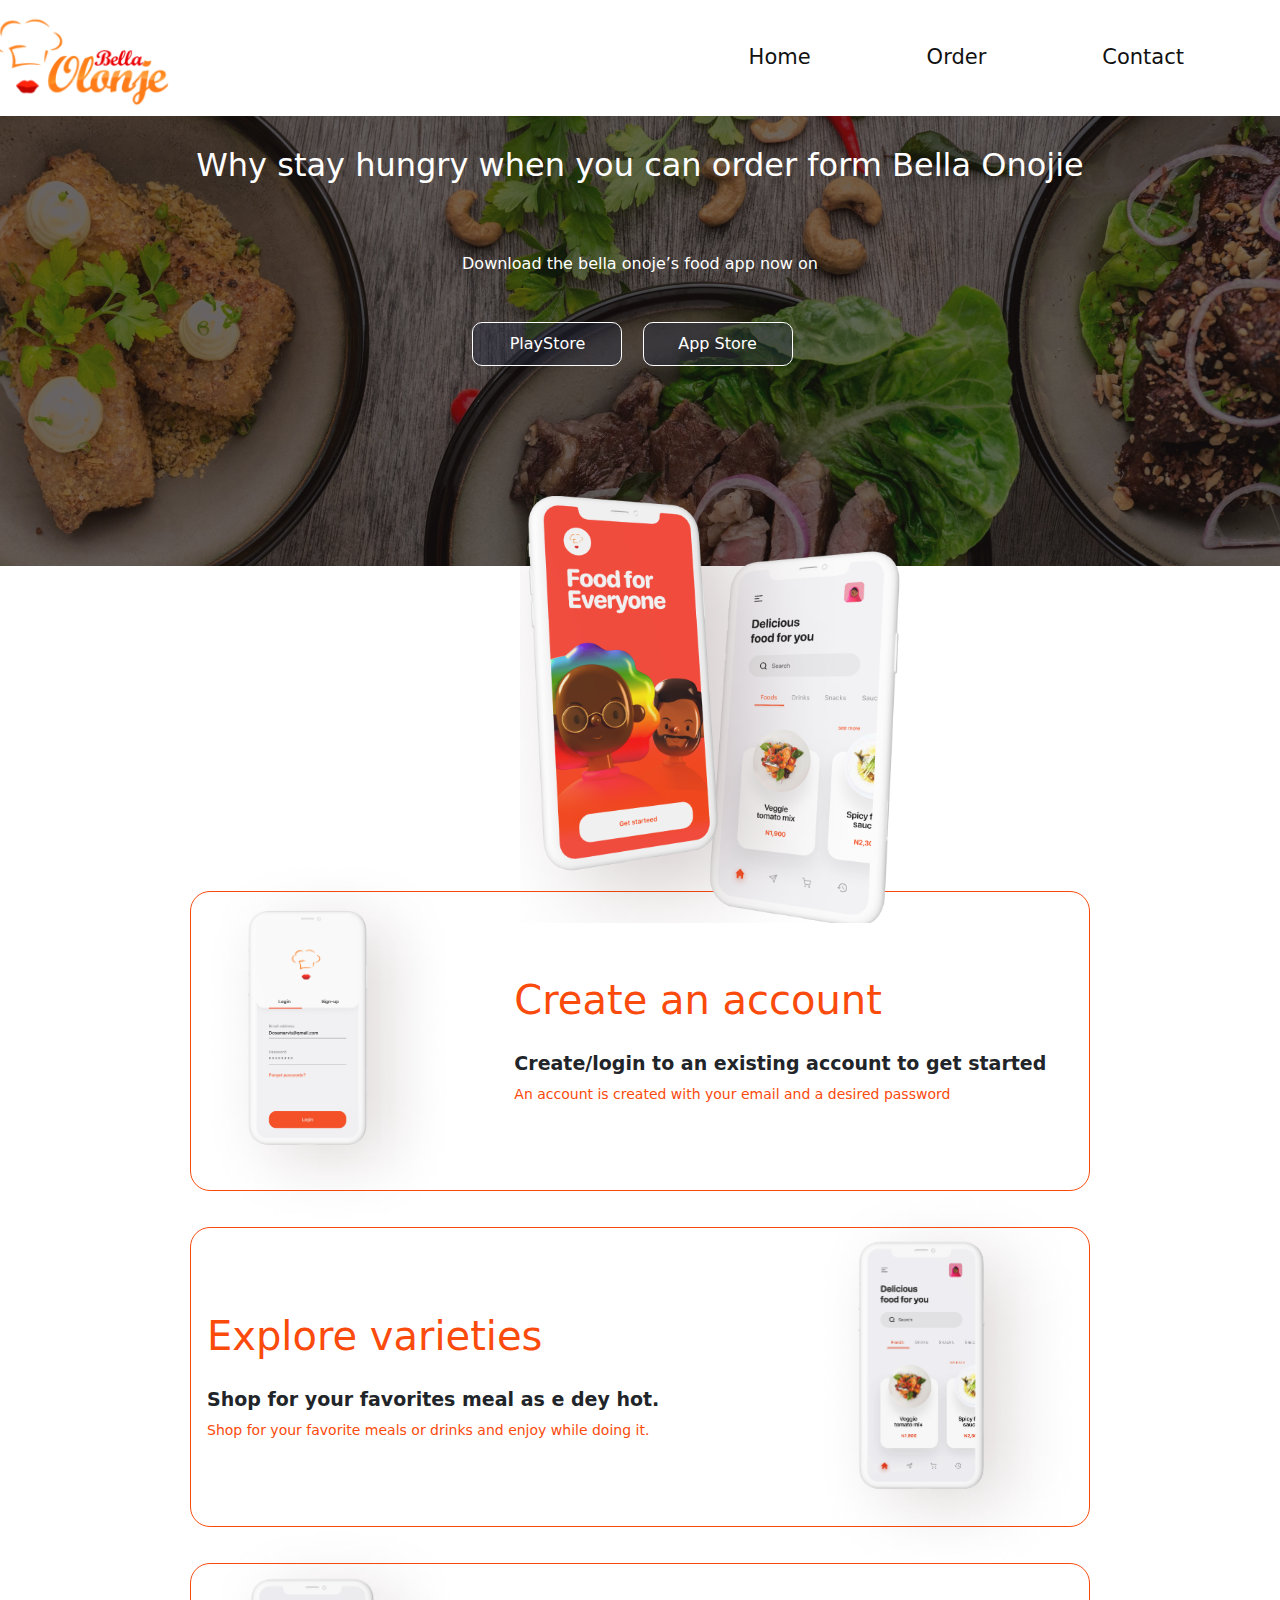
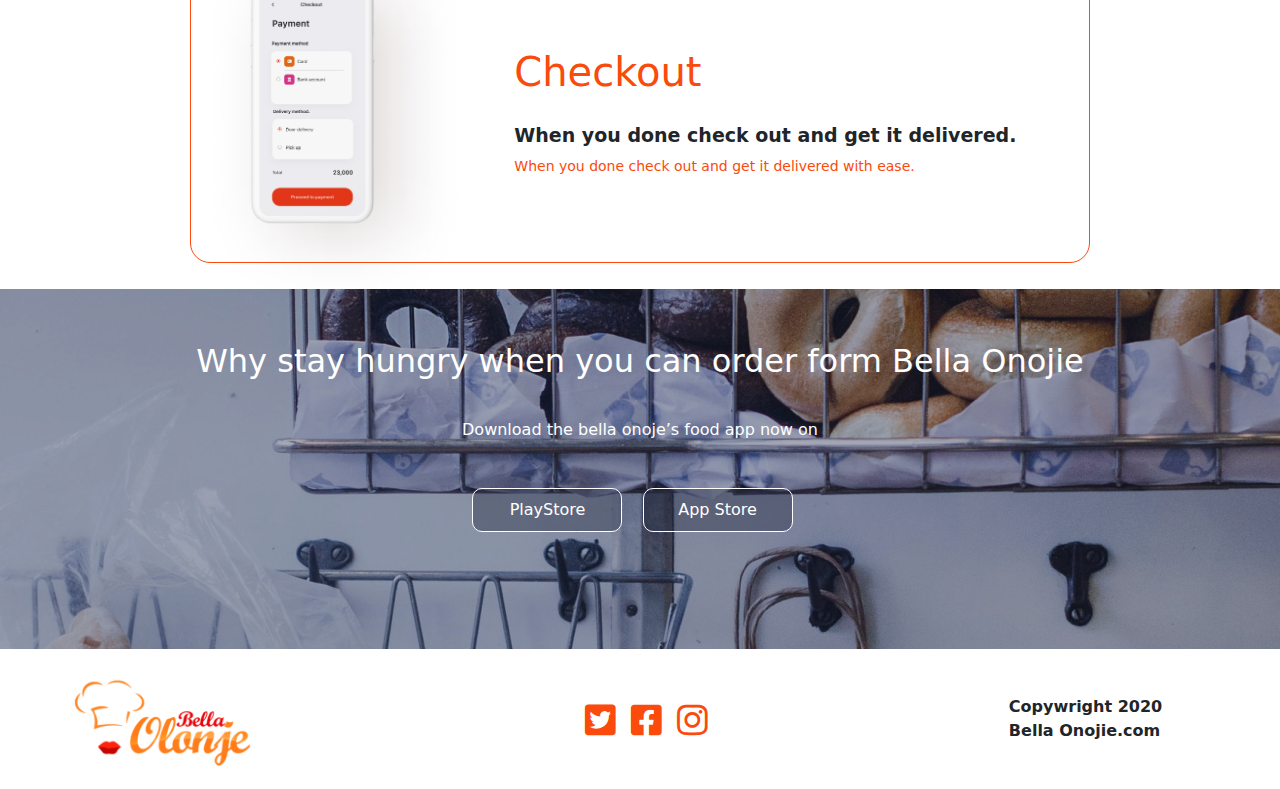
<file: index.html>
<!DOCTYPE html>
<html lang="en">

<head>
  <meta charset="UTF-8">
  <meta http-equiv="X-UA-Compatible" content="IE=edge">
  <meta name="viewport" content="width=device-width, initial-scale=1.0">
  <title>Bella Olanje</title>
  <link rel="stylesheet" href="css/all.min.css">
  <link rel="stylesheet" href="css/bootstrap.min.css">
  <link rel="stylesheet" href="slick/slick.css">
  <link rel="stylesheet" href="slick/slick-theme.css">
  <link rel="stylesheet" href="css/style.css">
  <script src="js/jquery-3.5.1.min.js"></script>
  <script src="js/bootstrap.bundle.min.js"></script>
  <script src="slick/slick.min.js"></script>
  <script src="js/main.js"></script>
</head>

<body>
    <div class="container-fluid">
        <div class="row">
            <div class="col" style="padding: 0px;">
                <header>
                    <nav class="navbar navbar-expand-lg ">
                       <a href="index.html"><img class="page-logo" src="images/page-logo.png"></a>
                        <button class="navbar-toggler menu-button" type="button" data-toggle="collapse" data-target="#navbarNav" aria-controls="navbarNav" aria-expanded="false" aria-label="Toggle navigation">
                          <span class="navbar-toggler-icon"><i class="fas fa-bars"></i></span>
                          </button>
                        <div class="collapse navbar-collapse list-container" id="navbarNav">
                            <ul class="navbar-nav">
                                <li class="nav-item active">
                                    <a class="nav-link" href="index.html">Home <span class="sr-only">(current)</span></a>
                                </li>
                                <li class="nav-item">
                                  <a class="nav-link" href="order.html">Order</a>
                              </li>
                                <li class="nav-item">
                                    <a class="nav-link" href="contact.html" tabindex="-1" aria-disabled="true">Contact</a>
                                </li>
                            </ul>
                        </div><!-- end of .list-container -->
                    </nav>
                </header>
            </div>
        </div>
        <div class="row">
            <div class="col enterence">
                <h2 class="enterence-big-title">Why stay hungry when
                    you can order form Bella Onojie</h2>
                <p class="enterence-paragraph">Download the bella onoje’s food app now on</p>
                <div class="enterence-button-container">
                    <button type="button" class="button-style button-background">PlayStore</button>
                    <button type="button" class="button-style">App Store</button>
                </div><!-- end of .enterence-button-container -->
            </div><!-- end of .enterence-->
        </div><!-- end of .row-->
            <div class="col image-container">
                <img class="telephone-image" src="images/telephone-image.png" alt="">
            </div><!-- end of .col -->
        <div class="row box-align">
            <div class="col box-container">
                <div class="card home-box mb-3">
                    <div class="row no-gutters">
                      <div class="img col-md-4 ">
                        <img class="box-image " src="images/box-image-1.png">
                      </div>
                      <div class="col-md-8 d-flex align-items-center justify-content-center">
                        <div class="card-body">
                          <h1 class="card-title">Create an account</h1>
                          <h3 class="card-text">Create/login to an existing
                            account to get started</h3>
                          <p class="card-text"><small class="text-muted">An account is created with your email
                            and a desired password</small></p>
                        </div>
                      </div>
                    </div>
                  </div>
            </div><!-- end of .box-container-->
        </div><!-- end of .row-->
        <div class="row box-align">
            <div class="col box-container">
                <div class="card home-box  mb-3">
                    <div class="row no-gutters">
                      <div class="col-md-8 d-flex align-items-center justify-content-center">
                        <div class="card-body">
                          <h1 class="card-title">Explore varieties</h1>
                          <h3 class="card-text">Shop for your favorites
                            meal as e dey hot.</h3>
                          <p class="card-text"><small class="text-muted">Shop for your favorite meals or drinks
                            and enjoy while doing it.</small></p>
                        </div>
                      </div>
                      <div class="img col-md-4">
                        <img class="box-image" src="images/box-image-2.png">
                      </div>
                    </div>
                  </div>
            </div><!-- end of .box-container-->
        </div><!-- end of .row-->
        <div class="row box-align">
            <div class="col box-container">
                <div class="card home-box mb-3">
                    <div class="row no-gutters">
                      <div class="img col-md-4 ">
                        <img class="box-image " src="images/box-image-3.png">
                      </div>
                      <div class="col-md-8 d-flex align-items-center justify-content-center">
                        <div class="card-body">
                          <h1 class="card-title">Checkout</h1>
                          <h3 class="card-text">When you done check out
                            and get it delivered.</h3>
                          <p class="card-text"><small class="text-muted">When you done check out and get it 
                            delivered with ease.</small></p>
                        </div>
                      </div>
                    </div>
                  </div>
            </div><!-- end of .box-container-->
        </div><!-- end of .row-->
        <div class="row box-align">
            <div class="col bottom">
                <h2 class="bottom-big-title">Why stay hungry when
                    you can order form Bella Onojie</h2>
                <p class="enterence-paragraph">Download the bella onoje’s food app now on</p>
                <div class="enterence-button-container">
                    <button class="button-style">PlayStore</button>
                    <button class="button-style">App Store</button>
                </div><!-- end of .enterence-button-container -->
            </div><!-- end of .enterence-->
        </div><!-- end of .row-->
        <div class="container">
        <div class="row ">
            <div class="col" style="padding: 0px;">
                <footer>
                        <img class="page-logo" src="images/page-logo.png" alt="">
                        <div class="footer-social-icon">
                            <i class="fab fa-twitter-square"></i>
                            <i class="fab fa-facebook-square"></i>
                            <i class="fab fa-instagram"></i>
                        </div>
                        <div>
                            <p class="footer-text">Copywright 2020 Bella Onojie.com</p>
                        </div><!-- end of .list-container -->
                </footer>
            </div>
        </div>
      </div>
    </div><!-- end of .container-fluid-->

</body>

</html>
</file>
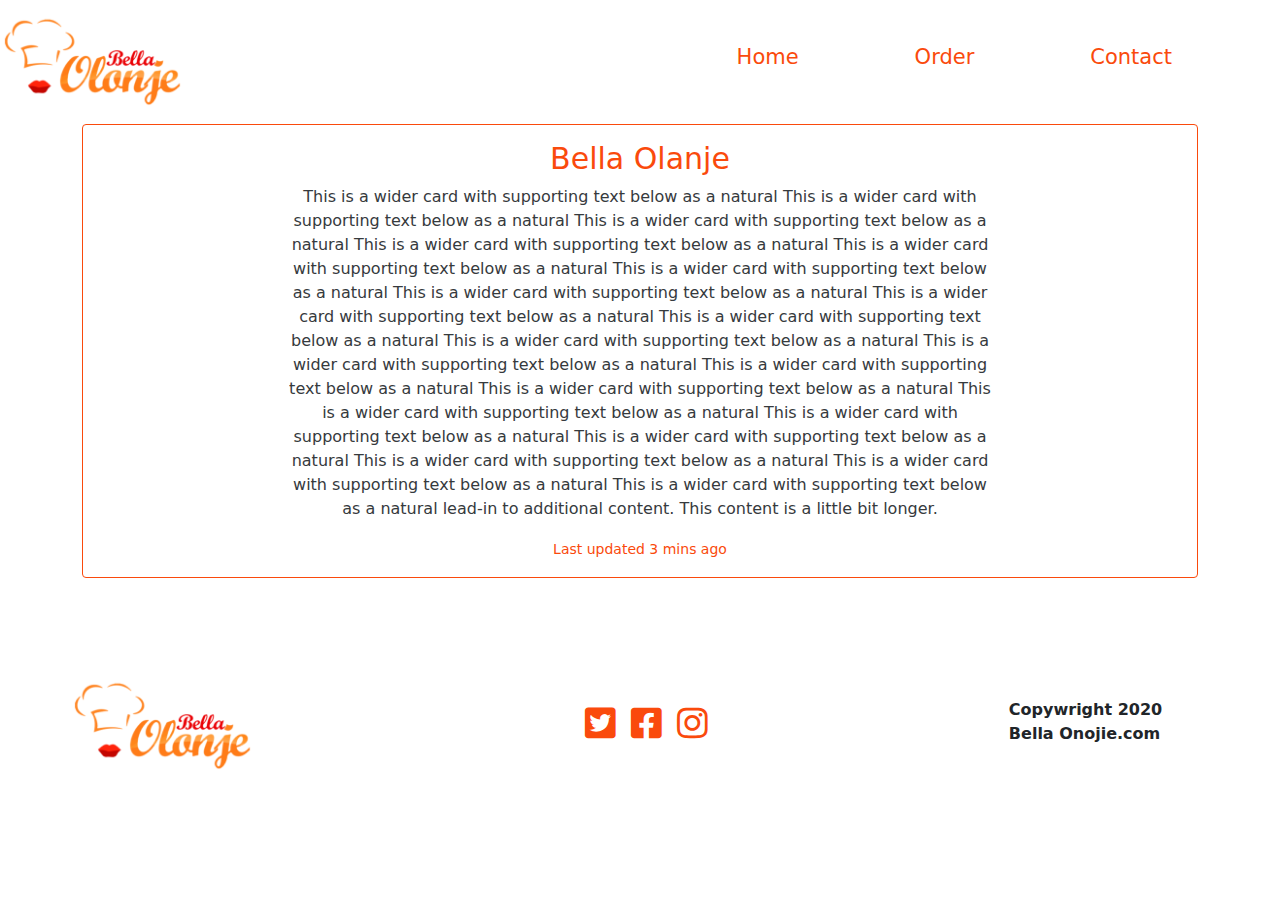
<file: contact.html>
<!DOCTYPE html>
<html lang="en">

<head>
    <meta charset="UTF-8">
    <meta http-equiv="X-UA-Compatible" content="IE=edge">
    <meta name="viewport" content="width=device-width, initial-scale=1.0">
    <title>Bella Olanje</title>
    <link rel="stylesheet" href="css/all.min.css">
    <link rel="stylesheet" href="css/bootstrap.min.css">
    <link rel="stylesheet" href="slick/slick.css">
    <link rel="stylesheet" href="slick/slick-theme.css">
    <link rel="stylesheet" href="sweetalert2/sweetalert2.min.css">
    <link rel="stylesheet" href="css/style.css">
    <script src="js/jquery-3.5.1.min.js"></script>
    <script src="sweetalert2/sweetalert2.all.min.js"></script>
    <script src="js/bootstrap.bundle.min.js"></script>
    <script src="slick/slick.min.js"></script>
    <script src="js/main.js"></script>
</head>

<body>
    <div class="container-fluid">
        <header>
            <nav class="navbar navbar-expand-lg ">
                <a href="index.html"><img class="page-logo" src="images/page-logo.png"></a>
                <button class="navbar-toggler menu-button" type="button" data-toggle="collapse" data-target="#navbarNav"
                    aria-controls="navbarNav" aria-expanded="false" aria-label="Toggle navigation">
                    <span class="navbar-toggler-icon"><i class="fas fa-bars"></i></span>
                </button>
                <div class="collapse navbar-collapse list-container" id="navbarNav">
                    <ul class="navbar-nav menu-list">
                        <li class="nav-item active">
                            <a class="nav-link" href="index.html">Home <span class="sr-only">(current)</span></a>
                        </li>
                        <li class="nav-item">
                            <a class="nav-link" href="order.html">Order</a>
                        </li>
                        <li class="nav-item">
                            <a class="nav-link" href="contact.html" tabindex="-1" aria-disabled="true">Contact</a>
                        </li>
                    </ul>
                </div><!-- end of .list-container -->
            </nav><!-- end of .nav-->
        </header><!-- end of .header-->

    </div>
    <div class="container">
        <div class="row">
            <div class="col cont my-2">
                <div class="card mb-3 card-container" style="max-width: 100%;">
                    <div class=" d-flex align-items-center justify-content-center text-center no-gutters">
                        <div class="-md-4">
                        </div>
                        <div class="col-md-8">
                            <div class="card-body">
                                <h5 class="card-title contact-title">Bella Olanje</h5>
                                <p class="card-text contact-text">This is a wider card with supporting text below as a natural
                                    This is a wider card with supporting text below as a natural
                                    This is a wider card with supporting text below as a natural
                                    This is a wider card with supporting text below as a natural
                                    This is a wider card with supporting text below as a natural
                                    This is a wider card with supporting text below as a natural
                                    This is a wider card with supporting text below as a natural
                                    This is a wider card with supporting text below as a natural
                                    This is a wider card with supporting text below as a natural
                                    This is a wider card with supporting text below as a natural
                                    This is a wider card with supporting text below as a natural
                                    This is a wider card with supporting text below as a natural
                                    This is a wider card with supporting text below as a natural
                                    This is a wider card with supporting text below as a natural
                                    This is a wider card with supporting text below as a natural
                                    This is a wider card with supporting text below as a natural
                                    This is a wider card with supporting text below as a natural
                                    This is a wider card with supporting text below as a natural
                                    This is a wider card with supporting text below as a natural
                                    lead-in to additional content. This content is a little bit longer.</p>
                                <p class="card-text"><small class="text-muted">Last updated 3 mins ago</small></p>
                            </div>
                        </div>
                    </div>
                </div>
            </div>
        </div>
    </div>
    <div class="container">
        <div class="row ">
            <div class="col" style="padding: 0px;">
                <footer class="order-footer">
                        <img class="page-logo" src="images/page-logo.png" alt="">
                        <div class="footer-social-icon">
                            <i class="fab fa-twitter-square"></i>
                            <i class="fab fa-facebook-square"></i>
                            <i class="fab fa-instagram"></i>
                        </div>
                        <div>
                            <p class="footer-text">Copywright 2020 Bella Onojie.com</p>
                        </div><!-- end of .list-container -->
                </footer>
            </div>
        </div>
    </div>
</body>

</html>
</file>
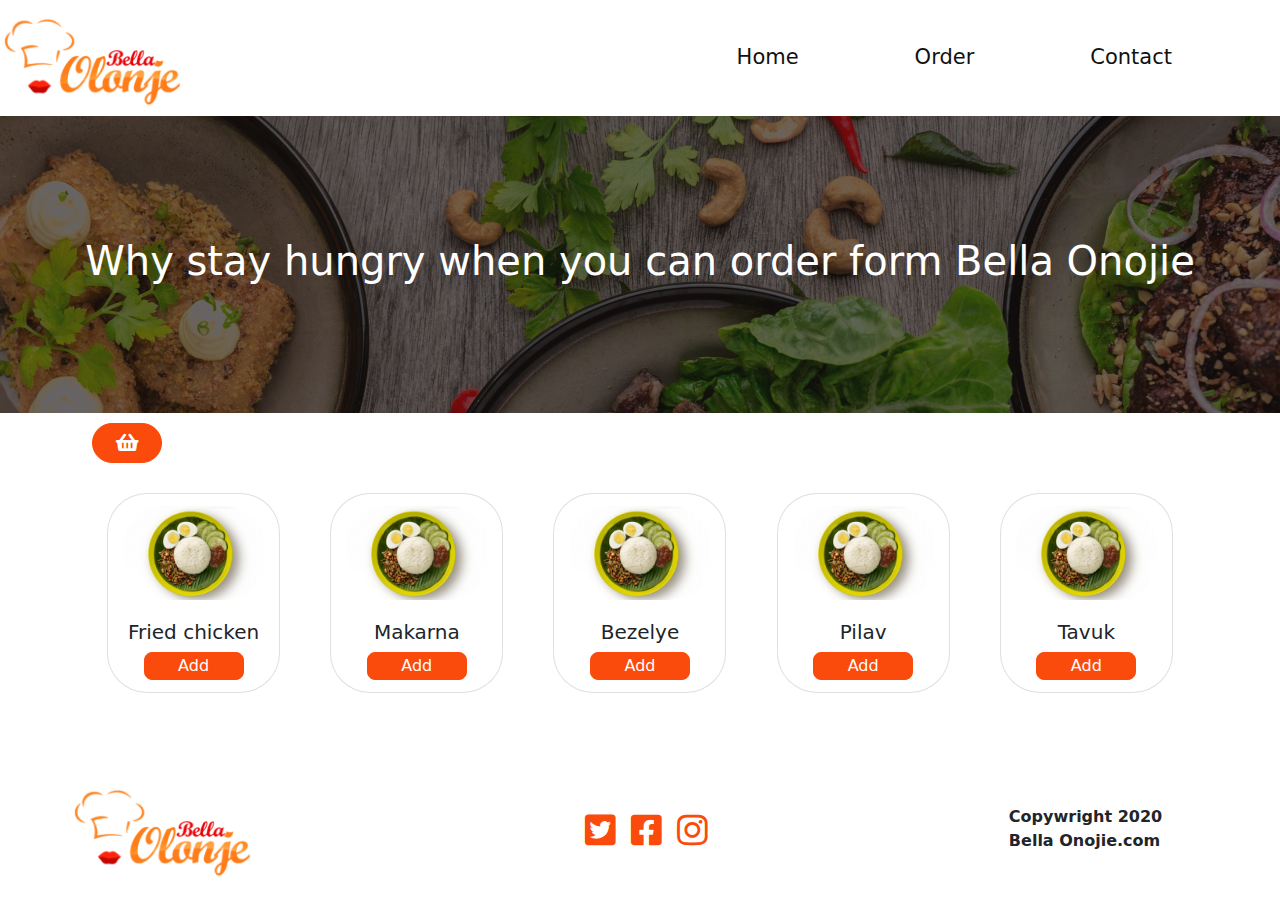
<file: order.html>
<!DOCTYPE html>
<html lang="en">

<head>
    <meta charset="UTF-8">
    <meta http-equiv="X-UA-Compatible" content="IE=edge">
    <meta name="viewport" content="width=device-width, initial-scale=1.0">
    <title>Bella Olanje</title>
    <link rel="stylesheet" href="css/all.min.css">
    <link rel="stylesheet" href="css/bootstrap.min.css">
    <link rel="stylesheet" href="slick/slick.css">
    <link rel="stylesheet" href="slick/slick-theme.css">
    <link rel="stylesheet" href="sweetalert2/sweetalert2.min.css">
    <link rel="stylesheet" href="css/style.css">
    <script src="js/jquery-3.5.1.min.js"></script>
    <script src="sweetalert2/sweetalert2.all.min.js"></script>
    <script src="js/bootstrap.bundle.min.js"></script>
    <script src="slick/slick.min.js"></script>
    <script src="js/main.js"></script>
</head>

<body>
    <div class="container-fluid">
        <header>
            <nav class="navbar navbar-expand-lg ">
                <a href="index.html"><img class="page-logo" src="images/page-logo.png"></a>
                <button class="navbar-toggler menu-button" type="button" data-toggle="collapse" data-target="#navbarNav"
                    aria-controls="navbarNav" aria-expanded="false" aria-label="Toggle navigation">
                    <span class="navbar-toggler-icon"><i class="fas fa-bars"></i></span>
                </button>
                <div class="collapse navbar-collapse list-container" id="navbarNav">
                    <ul class="navbar-nav">
                        <li class="nav-item active">
                            <a class="nav-link" href="index.html">Home <span
                                    class="sr-only">(current)</span></a>
                        </li>
                        <li class="nav-item">
                            <a class="nav-link" href="order.html">Order</a>
                        </li>
                        <li class="nav-item">
                            <a class="nav-link" href="contact.html" tabindex="-1" aria-disabled="true">Contact</a>
                        </li>
                    </ul>
                </div><!-- end of .list-container -->
            </nav><!-- end of .nav-->
        </header><!-- end of .header-->
        <div class="row">
            <div class="col order-background">
                <h1>Why stay hungry when you can order form Bella Onojie</h1>
            </div><!-- end of .order-background-->
        </div><!-- end of .row-->
    </div>
    <div class="container">
        <div class="position-container">
            <div>
           <ul class="append-div">
            <a href="#"> <i class="fas fa-times-circle cross"></i></a>
           </ul>
            </div>
        </div>
        <button class="market-button" ><i class="fas fa-shopping-basket"></i></button>
        <div class="row">
            <ul class="list">
                <li>
                    <div class="col" style="display: flex; align-items: center; justify-content: center;">
                        <div class="card box ">
                            <img src="images/box-img-5.png" class="card-img-top slider-image" >
                            <div class="card-body none-padding">
                                <h5 class="card-title food-title">Fried chicken</h5>
                                <button class="add-food">Add</button>
                            </div>
                        </div>
                    </div>
                </li>
                <li>
                    <div class="col" style="display: flex; align-items: center; justify-content: center;">
                        <div class="card box ">
                            <img src="images/box-img-5.png" class="card-img-top slider-image" >
                            <div class="card-body none-padding">
                                <h5 class="card-title food-title">Makarna</h5>
                                <button class="add-food">Add</button>
                            </div>
                        </div>
                    </div>
                </li>
                <li>
                    <div class="col" style="display: flex; align-items: center; justify-content: center;">
                        <div class="card box ">
                            <img src="images/box-img-5.png" class="card-img-top slider-image" >
                            <div class="card-body none-padding">
                                <h5 class="card-title food-title">Bezelye</h5>
                                <button class="add-food">Add</button>
                            </div>
                        </div>
                    </div>
                </li>
                <li>
                    <div class="col" style="display: flex; align-items: center; justify-content: center;">
                        <div class="card box ">
                            <img src="images/box-img-5.png" class="card-img-top slider-image" >
                            <div class="card-body none-padding">
                                <h5 class="card-title food-title">Pilav</h5>
                                <button class="add-food">Add</button>
                            </div>
                        </div>
                    </div>
                </li>
                <li>
                    <div class="col" style="display: flex; align-items: center; justify-content: center;">
                        <div class="card box ">
                            <img src="images/box-img-5.png" class="card-img-top slider-image" >
                            <div class="card-body none-padding">
                                <h5 class="card-title food-title">Tavuk</h5>
                                <button class="add-food">Add</button>
                            </div>
                        </div>
                    </div>
                </li>
            </ul>
        </div>
        <div class="row ">
            <div class="col" style="padding: 0px;">
                <footer class="order-footer">
                        <img class="page-logo" src="images/page-logo.png" alt="">
                        <div class="footer-social-icon">
                            <i class="fab fa-twitter-square"></i>
                            <i class="fab fa-facebook-square"></i>
                            <i class="fab fa-instagram"></i>
                        </div>
                        <div>
                            <p class="footer-text">Copywright 2020 Bella Onojie.com</p>
                        </div><!-- end of .list-container -->
                </footer>
            </div>
        </div>
    </div><!-- end of .container-->
</body>

</html>
</file>
<file: css/style.css>
.container-fluid {
    padding: 0px;
}
.navbar {
}
/* HEADER */
header {
    padding: 0px;
    background-color: white;
}
.navbar {
    justify-content: space-around;
}
.list-container {
    justify-content: flex-end;
}

.nav-link {
    margin-right: 100px;
    font-size: 21px;
    color: #111 !important;
}

.page-logo {
    width: 200px;
    height: 100px;
}

/* ENTERENCE */

.enterence {
    text-align: center;
    color: #fff;
    background-image: url(../images/main-background.png);
    height: 50vh;
}

.enterence-big-title {
    padding: 30px;
}

.enterence-paragraph {
    padding: 30px;
}

.button-style {
    border-radius: 4px;
    padding: 9px;
    border: 1px solid #fff;
    width: 150px;
    background: linear-gradient(0deg, rgba(37, 43, 66, 0.4), rgba(37, 43, 66, 0.4));
    color: #fff;
    margin-right: 15px;
    border-radius: 10px;
}
/* MAİN */
.image-container {
    position: relative;
    height: 35vh;
}
.telephone-image {
    width: 381px;
    position: absolute;
    top: -70px;
    left: 520px;
    display: flex;
    margin: 0 auto;
    z-index: 10;
}
.box-container {
    display: flex;
    align-items: center;
    justify-content: center;
    padding: 10px 200px;
}
.card-body h1  {
    color: #FA4A0C;
    padding-bottom: 20px;
}
.card-body h3 {
    font-weight: bold;
    font-size: 19px!important;
}
.box-right-block p {
    font-size: 22px;
    opacity: 0.8;
    padding-bottom: 0px;
}
.box-image {
    width: 100%;
    height: 100%;
}
.home-box {
    display: flex;
    align-items: center;
    justify-content: center;
    width: 900px;
    height: 300px;
    border: 1px solid #FA4A0C!important;
    border-radius: 20px;
   
}
.bottom {
    background-image: url(../images/bottom-background.png);
    background-position: cover;
    text-align: center;
    height: 40vh;
    color: #fff;
}
.bottom-big-title {
    padding-top: 53px;
}
.list {
    display: flex;
    justify-content: space-around;
}
.list li {
    list-style: none;
}
/* FOOTER */
footer {
    display: flex;
    justify-content: space-around;
    align-items: center;
    padding: 20px 0px;
}
.footer-text {
    margin: 0px;
    font-weight: bold;
}
.footer-social-icon {
    color: #FA4A0C;
    font-size: 35px;
    width: 100%;
    display: flex;
    justify-content: center;
    align-items: center;
}
.footer-social-icon i {
    margin-left: 15px;
    
}
.collapse:not(.show){
display: none;
}
.order-background {
    color: #fff;
    background-image: url(../images/main-background.png);
    height: 33vh;
    display: flex;
    align-items: center;
    justify-content: center;
}
.slider-order-container {
    display: flex;
}
.slider-image{
    border-radius: 40px;
}

.box {
    width: 173px;
    padding: 15px;
    margin-top: 20px;
    height: 200px;
    border-radius: 10px;
    display: flex;
    align-items: center;
    justify-content: center;
    border-radius: 40px;
}
.none-padding {
    text-align: center;
    padding: 20px 0px 0px 0px ;
}
.add-food {
    width: 100px;
    border: 1px solid #FA4A0C;
    border-radius: 8px;
    background-color: #FA4A0C;
    color: #fff;
}
.market-button {
    width: 70px;
    height: 40px;
    font-size: 20px;
    border-radius: 30px;
    border: 1px solid #FA4A0C;
    background-color: #FA4A0C;
    color: #fff;
    margin: 10px 10px;
}
.position-container {
    position: relative;
    display: none;
}
.append-div {
    position: absolute;
    top: -200px;
    left: 320px;
    width: 600px;
    height: 500px;
    background-color: #fff;
    border: 2px solid #FA4A0C;
    z-index: 10;
    border-radius: 10px;
    overflow: auto;
}

.market-box-style {
    border: 1px solid #FA4A0C;
    margin: 10px 40px;
    border-radius: 5px;
    font-size: 23px;
    color: #FA4A0C;
    list-style: none;
}
.market-box-style:hover .trash {
    display: inline-block;
    color: #FA4A0C;
}
.trash {
    display: none;
    padding-left: 20px;
    color: #FA4A0C;
}
.cross {
    position: absolute;
    top: 0px;
    right: 0px;
    font-size: 40px;
    color: #FA4A0C;
    cursor: pointer;
}
.add-box-style {
    width: 300px;
    height: 160px;
    padding: 30px 30px;
}
.order-footer {
    margin-top: 50px;
}
/* CONTACT */
.contact-title {
    font-size: 30px;
    color: #FA4A0C;
}
.contact-text{
    opacity: 0.9;
}
.card-container{
    border: 1px solid #FA4A0C!important;
}
.text-muted {
    color: #FA4A0C!important;
}
.cont {
    display: flex;
    justify-content: center;
}
.fa-bars {
    font-size: 30px;
    color: #FA4A0C;
}
.menu-button:focus {
    outline: none!important;
}

.menu-list li a {
    color: #FA4A0C!important;

}
@media (max-width: 800px) {
    .enterence-big-title {
        padding: 25px;
    }
    .box-container {
       padding: 0px 0px;
       margin: 15px 30px;
    } 
    .telephone-image {
        top: -13px;
        left: 26px;
        z-index: 10;
        width: 285px;
        border-bottom: none;
    }
    .img {
        display: none;
    }
    .card {
        width: 500px;
    }
    .nav-item {
        padding-left: 20px;
    }
    .footer-text {
        display: none;
    }
    .bottom {
        height: 40vh;
        padding: 7px;
    }
    .bottom-big-title {
        padding-top: 25px;
    }
    .enterence-paragraph {
        padding: 22px;
    }
    .box-align {
        display: flex;
        justify-content: center;
    }
    .footer-social-icon  {
        font-size: 25px;
    }
    .menu-list{
        margin-left:20px;
    }
}
</file>
